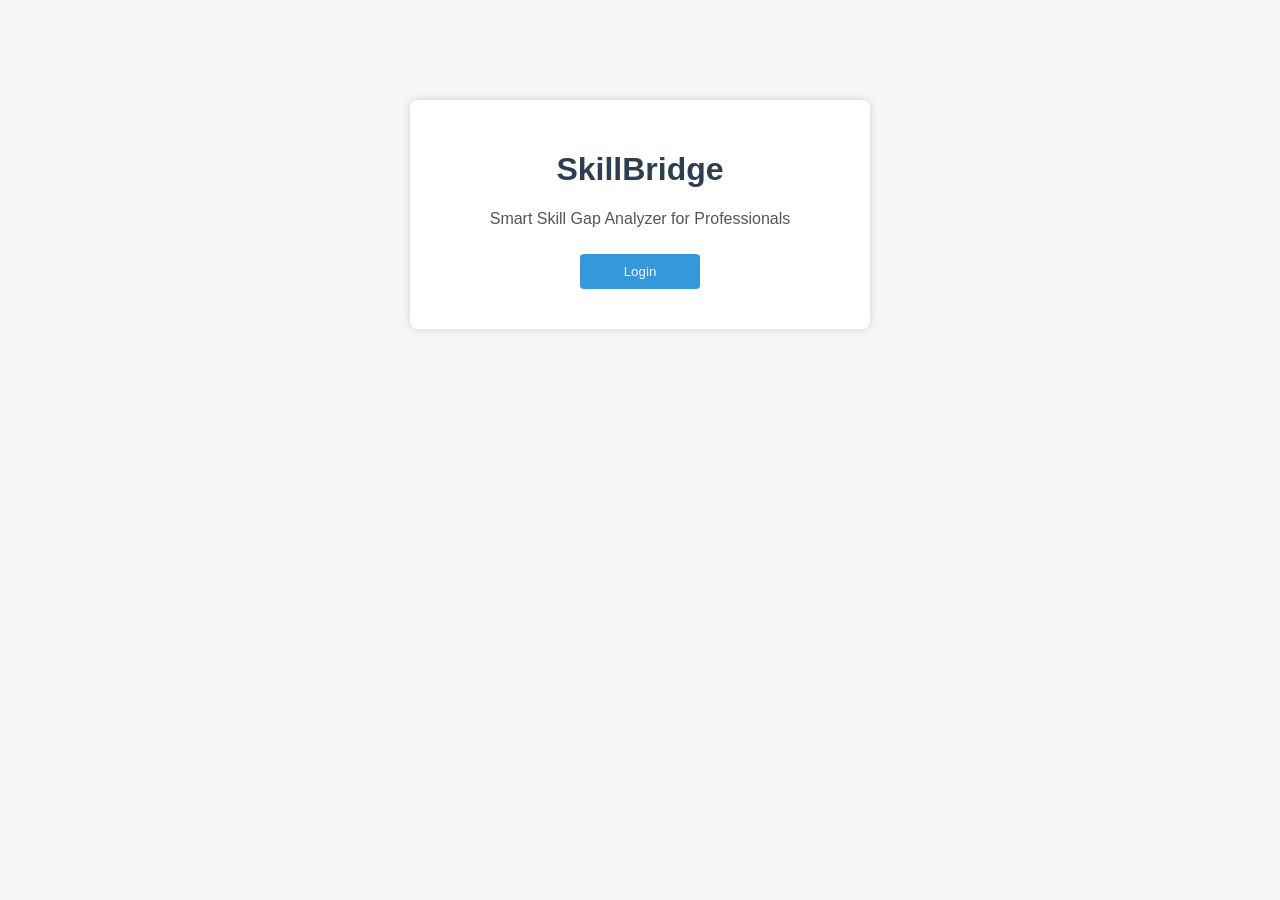
<file: frontend/index.html>
<!DOCTYPE html>
<html lang="en">
<head>
    <meta charset="UTF-8">
    <title>SkillBridge</title>
    <link rel="stylesheet" href="style.css">
</head>
<body>

    <div class="container">
        <h1>SkillBridge</h1>
        <p>Smart Skill Gap Analyzer for Professionals</p>

        <a href="login.html">
            <button>Login</button>
        </a>
    </div>

</body>
</html>
</file>
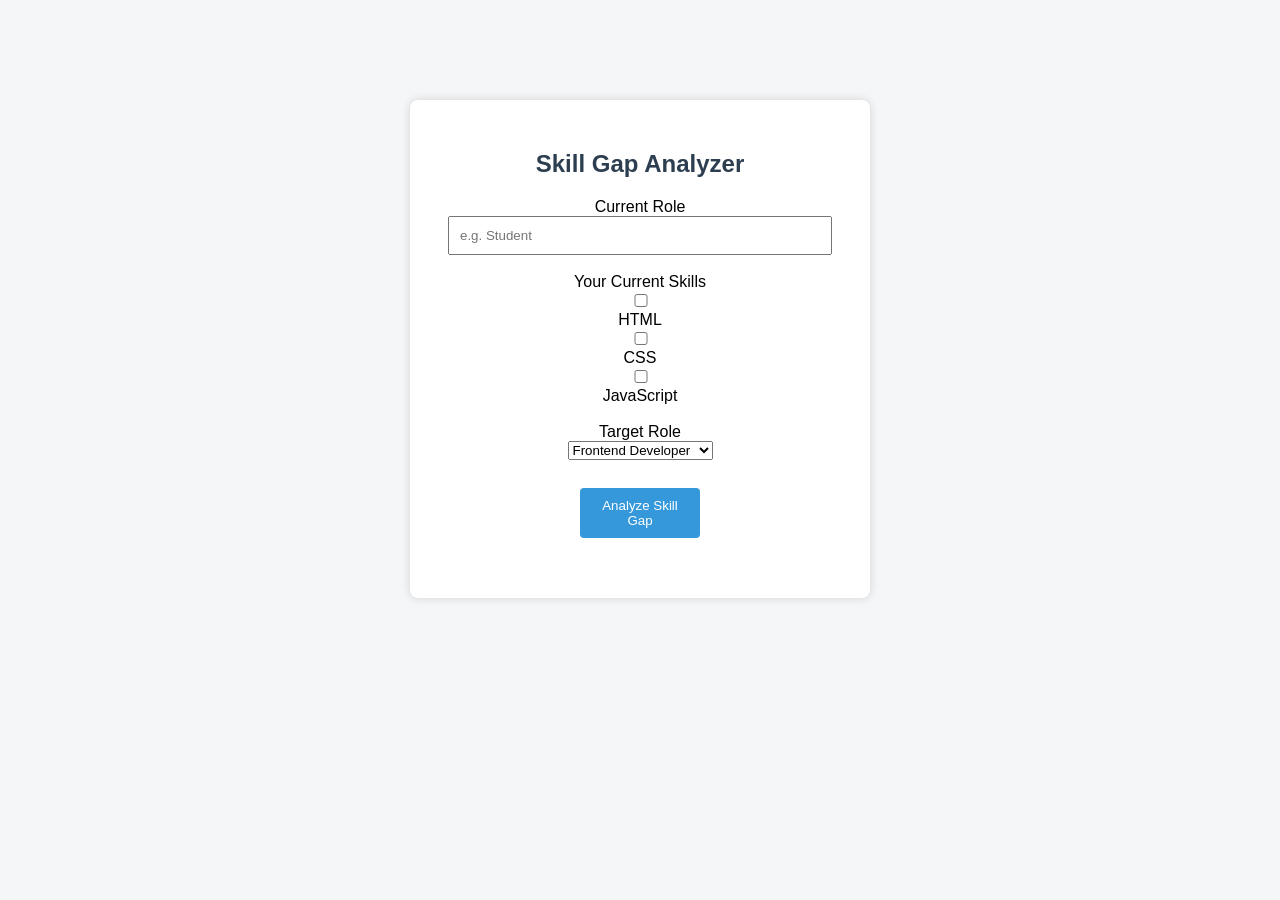
<file: frontend/dashboard.html>
<!DOCTYPE html>
<html lang="en">
<head>
    <meta charset="UTF-8">
    <title>Dashboard - SkillBridge</title>
    <link rel="stylesheet" href="style.css">
</head>
<body>

    <div class="container">
        <h2>Skill Gap Analyzer</h2>

        <!-- Current Role -->
        <label>Current Role</label><br>
        <input type="text" id="currentRole" placeholder="e.g. Student"><br><br>

        <!-- Current Skills -->
        <label>Your Current Skills</label><br>
        <input type="checkbox" value="HTML"> HTML<br>
        <input type="checkbox" value="CSS"> CSS<br>
        <input type="checkbox" value="JavaScript"> JavaScript<br><br>

        <!-- Target Role -->
        <label>Target Role</label><br>
        <select id="targetRole">
            <option>Frontend Developer</option>
            <option>Backend Developer</option>
            <option>Full Stack Developer</option>
        </select>
        <br><br>

        <!-- Analyze Button -->
        <button onclick="analyzeSkills()">Analyze Skill Gap</button>

        <!-- Result -->
        <div id="result" style="margin-top:20px;"></div>
    </div>

    <!-- JavaScript File -->
    <script src="script.js"></script>

</body>
</html>
</file>
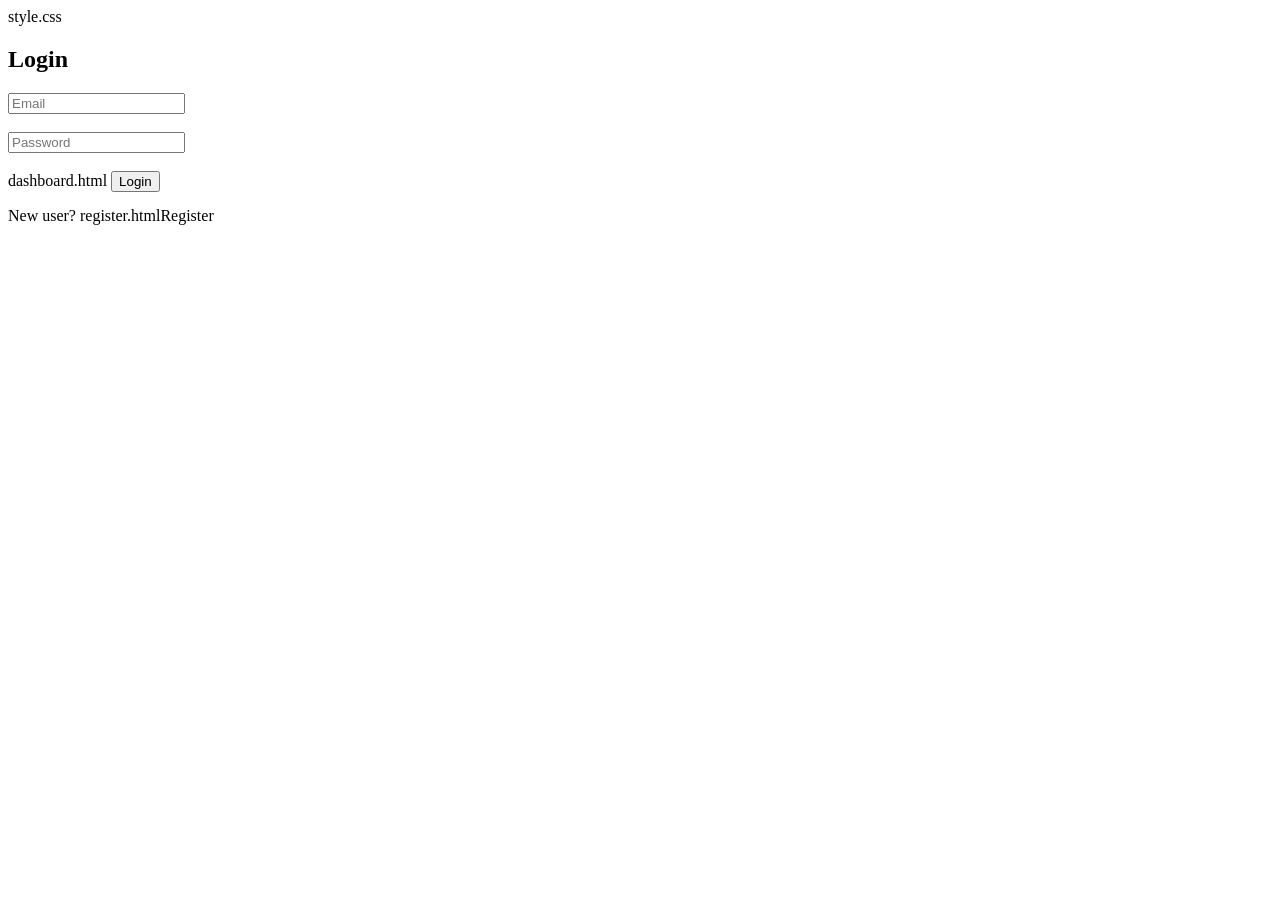
<file: frontend/login.html>
<!DOCTYPE html>
<html lang="en">
<head>
    <meta charset="UTF-8">
    <title>Login - SkillBridge</title>
    style.css
</head>
<body>

    <div class="container">
        <h2>Login</h2>

        <input type="email" placeholder="Email"><br><br>
        <input type="password" placeholder="Password"><br><br>

        dashboard.html
            <button>Login</button>
        </a>

        <p style="margin-top:15px;">
            New user?
            register.htmlRegister</a>
        </p>
    </div>

</body>
</html>
</file>
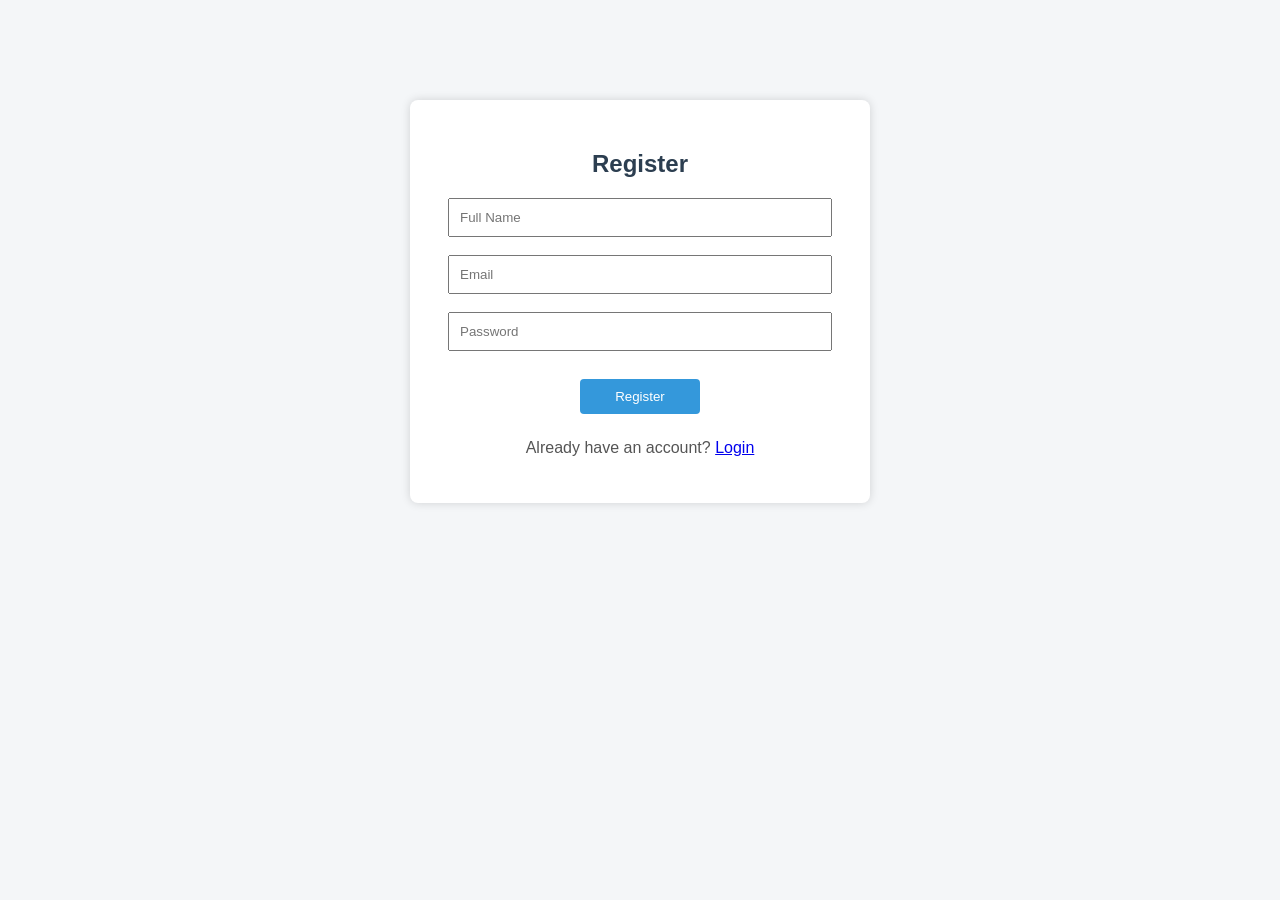
<file: frontend/register.html>
<!DOCTYPE html>
<html lang="en">
<head>
    <meta charset="UTF-8">
    <title>Register - SkillBridge</title>
    <link rel="stylesheet" href="style.css">
</head>
<body>

    <div class="container">
        <h2>Register</h2>

        <input type="text" placeholder="Full Name"><br><br>
        <input type="email" placeholder="Email"><br><br>
        <input type="password" placeholder="Password"><br><br>

        <button>Register</button>

        <p style="margin-top:15px;">
            Already have an account? <a href="login.html">Login</a>
        </p>
    </div>

</body>
</html>
</file>
<file: frontend/style.css>
body {
    font-family: Arial, sans-serif;
    background-color: #f4f6f8;
}

.container {
    width: 400px;
    margin: 100px auto;
    padding: 30px;
    text-align: center;
    background-color: white;
    border-radius: 8px;
    box-shadow: 0 0 10px rgba(0,0,0,0.15);
}

h1, h2 {
    color: #2c3e50;
}

p {
    color: #555;
}

input {
    width: 90%;
    padding: 10px;
}

button {
    width: 120px;
    padding: 10px;
    margin: 10px;
    border: none;
    background-color: #3498db;
    color: white;
    cursor: pointer;
    border-radius: 4px;
}

button:hover {
    background-color: #2980b9;
}
</file>
